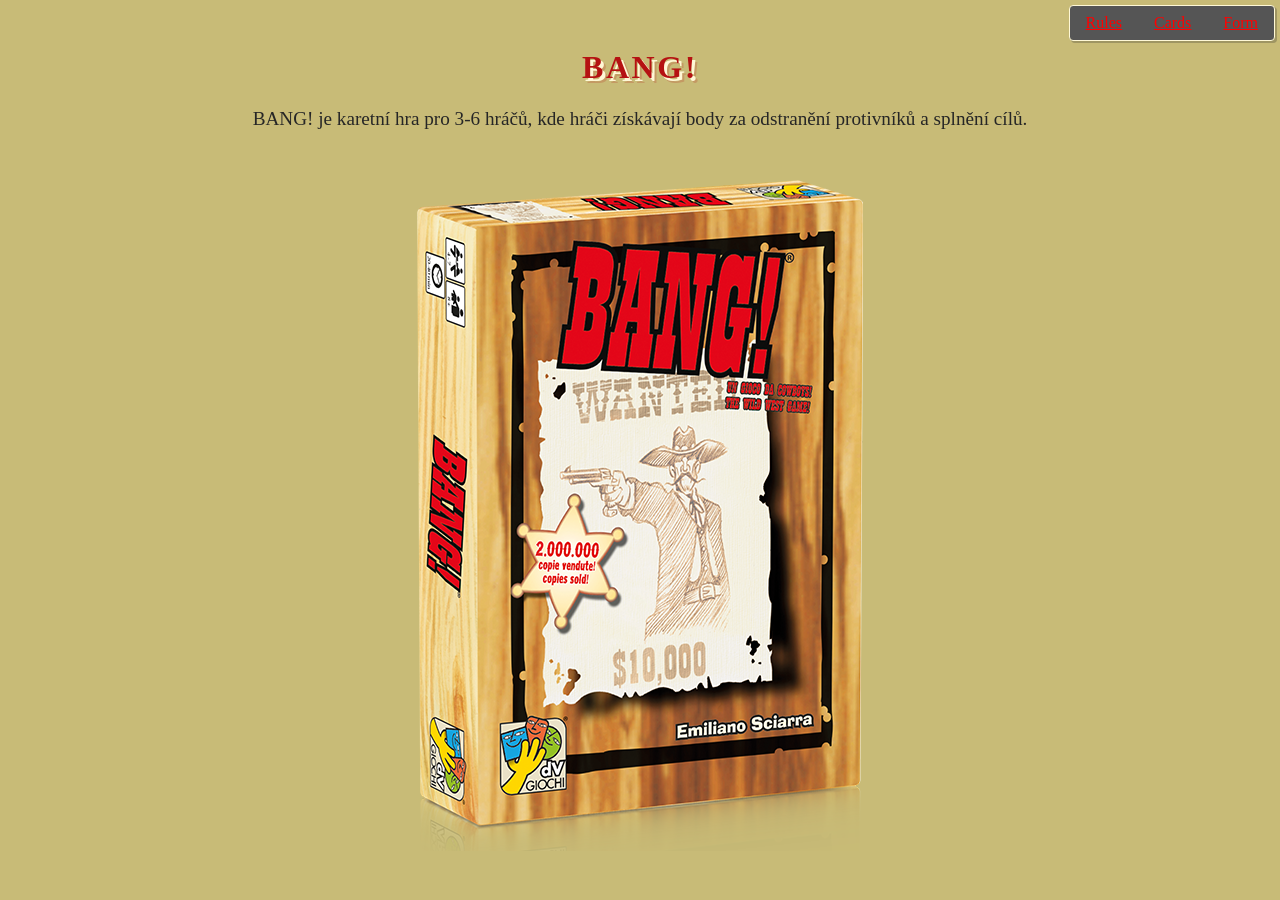
<file: Nová složka/index.html>
<!DOCTYPE html>
<html lang="en">
<head>
    <meta charset="UTF-8">
    <meta name="viewport" content="width=device-width, initial-scale=1.0">
    <title>BANG!</title>
    <link rel="stylesheet" href="style.css">
</head>
<body>
    <h1>BANG!</h1>
    <p>BANG! je karetní hra pro 3-6 hráčů, kde hráči získávají body za odstranění protivníků a splnění cílů.</p>
    <ul>
  <li><a href="rules.html">Rules</a></li>
  <li><a href="cards.html">Cards</a></li>
  <li><a href="form.html">Form</a></li>
</ul>

<img src="img/bang.png" alt="BANG!">
</body>
</html>
</file>
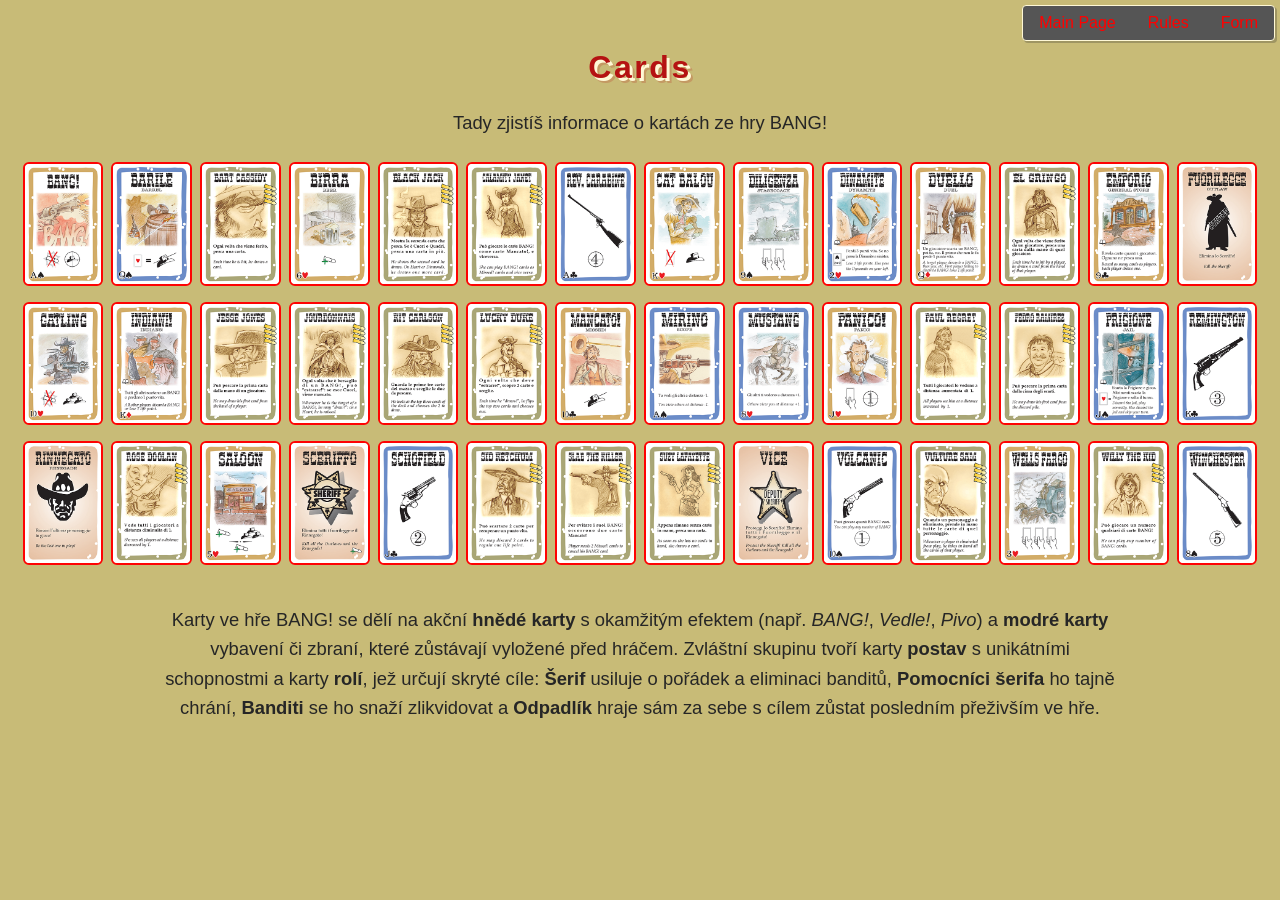
<file: Nová složka/cards.html>
<!DOCTYPE html>
<html lang="cs">

<head>
  <meta charset="UTF-8">
  <meta name="viewport" content="width=device-width, initial-scale=1.0">
  <title>CARDS</title>
  <link rel="stylesheet" href="cards.css">
</head>

<body>
  <ul>
    <li><a href="index.html">Main Page</a></li>
    <li><a href="rules.html">Rules</a></li>
    <li><a href="form.html">Form</a></li>
  </ul>

  <h1>Cards</h1>
  <p>Tady zjistíš informace o kartách ze hry BANG!</p>

  <div class="cards-container">
    <div class="cards-row">
      <img src="img/01_bang.png" alt="Bang!">
      <img src="img/01_barile.png" alt="Barile">
      <img src="img/01_bartcassidy.png" alt="Bart Cassidy">
      <img src="img/01_birra.png" alt="Birra">
      <img src="img/01_blackjack.png" alt="Black Jack">
      <img src="img/01_calamityjanet.png" alt="Calamity Janet">
      <img src="img/01_carabine.png" alt="Carabine">
      <img src="img/01_catbalou.png" alt="Cat Balou">
      <img src="img/01_diligenza.png" alt="Diligenza">
      <img src="img/01_dinamite.png" alt="Dinamite">
      <img src="img/01_duello.png" alt="Duello">
      <img src="img/01_elgringo.png" alt="El Gringo">
      <img src="img/01_emporio.png" alt="Emporio">
      <img src="img/01_fuorilegge.png" alt="Fuorilegge">
    </div>

    <div class="cards-row">
      <img src="img/01_gatling.png" alt="Gatling">
      <img src="img/01_indiani.png" alt="Indiani">
      <img src="img/01_jessejones.png" alt="Jesse Jones">
      <img src="img/01_jourdonnais.png" alt="Jourdonnais">
      <img src="img/01_kitcarlson.png" alt="Kit Carlson">
      <img src="img/01_luckyduke.png" alt="Lucky Duke">
      <img src="img/01_mancato.png" alt="Mancato">
      <img src="img/01_mirino.png" alt="Mirino">
      <img src="img/01_mustang.png" alt="Mustang">
      <img src="img/01_panico.png" alt="Panico">
      <img src="img/01_paulregret.png" alt="Paul Regret">
      <img src="img/01_pedroramirez.png" alt="Pedro Ramirez">
      <img src="img/01_prigione.png" alt="Prigione">
      <img src="img/01_remington.png" alt="Remington">
    </div>

    <div class="cards-row">
      <img src="img/01_rinnegato.png" alt="Rinnegato">
      <img src="img/01_rosedoolan.png" alt="Rose Doolan">
      <img src="img/01_saloon.png" alt="Saloon">
      <img src="img/01_sceriffo.png" alt="Sceriffo">
      <img src="img/01_schofield.png" alt="Schofield">
      <img src="img/01_sidketchum.png" alt="Sid Ketchum">
      <img src="img/01_slab.png" alt="Slab the Killer">
      <img src="img/01_suzylafayette.png" alt="Suzy Lafayette">
      <img src="img/01_vice.png" alt="Vice">
      <img src="img/01_volcanic.png" alt="Volcanic">
      <img src="img/01_vulturesam.png" alt="Vulture Sam">
      <img src="img/01_wellsfargo.png" alt="Wells Fargo">
      <img src="img/01_willythekid.png" alt="Willy the Kid">
      <img src="img/01_winchester.png" alt="Winchester">
    </div>
  </div>

  <p>Karty ve hře BANG! se dělí na akční <strong>hnědé karty</strong> s okamžitým efektem (např. <em>BANG!</em>,
    <em>Vedle!</em>, <em>Pivo</em>) a <strong>modré karty</strong> vybavení či zbraní, které zůstávají vyložené před
    hráčem. Zvláštní skupinu tvoří karty <strong>postav</strong> s unikátními schopnostmi a karty <strong>rolí</strong>,
    jež určují skryté cíle: <strong>Šerif</strong> usiluje o pořádek a eliminaci banditů, <strong>Pomocníci
      šerifa</strong> ho tajně chrání, <strong>Banditi</strong> se ho snaží zlikvidovat a <strong>Odpadlík</strong>
    hraje sám za sebe s cílem zůstat posledním přeživším ve hře.</p>
</body>

</html>
</file>
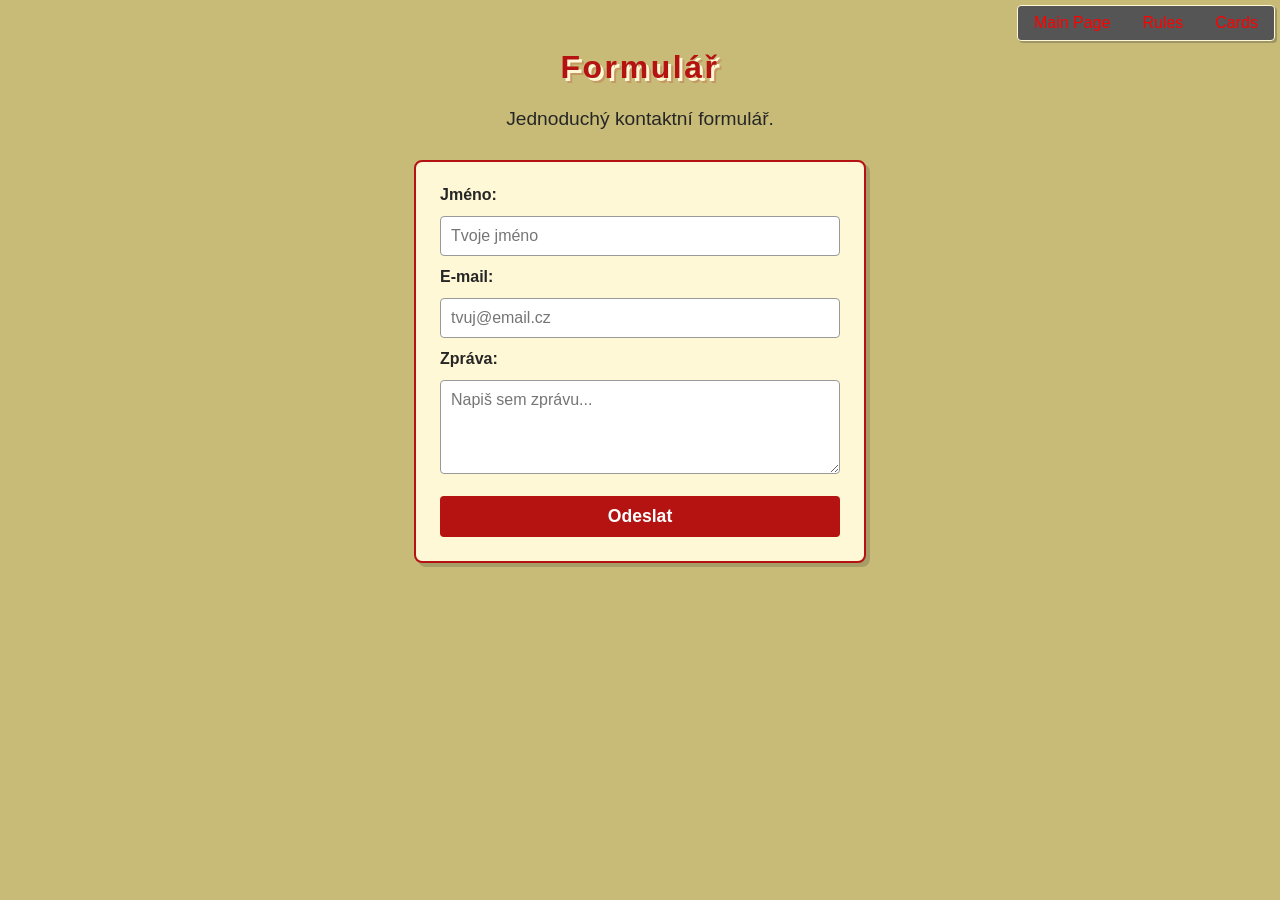
<file: Nová složka/form.html>
<!DOCTYPE html>
<html lang="cs">
<head>
    <meta charset="UTF-8">
    <meta name="viewport" content="width=device-width, initial-scale=1.0">
    <title>Formulář</title>
    <link rel="stylesheet" href="form.css">
</head>
<body>
    <ul>
        <li><a href="index.html">Main Page</a></li>
        <li><a href="rules.html">Rules</a></li>
        <li><a href="cards.html">Cards</a></li>
    </ul>

    <h1>Formulář</h1>
    <p>Jednoduchý kontaktní formulář.</p>

    <form action="#" method="post">
        <label for="name">Jméno:</label>
        <input type="text" id="name" name="name" placeholder="Tvoje jméno" required>

        <label for="email">E-mail:</label>
        <input type="email" id="email" name="email" placeholder="tvuj@email.cz" required>

        <label for="message">Zpráva:</label>
        <textarea id="message" name="message" rows="4" placeholder="Napiš sem zprávu..."></textarea>

        <button type="submit">Odeslat</button>
    </form>
</body>
</html>
</file>
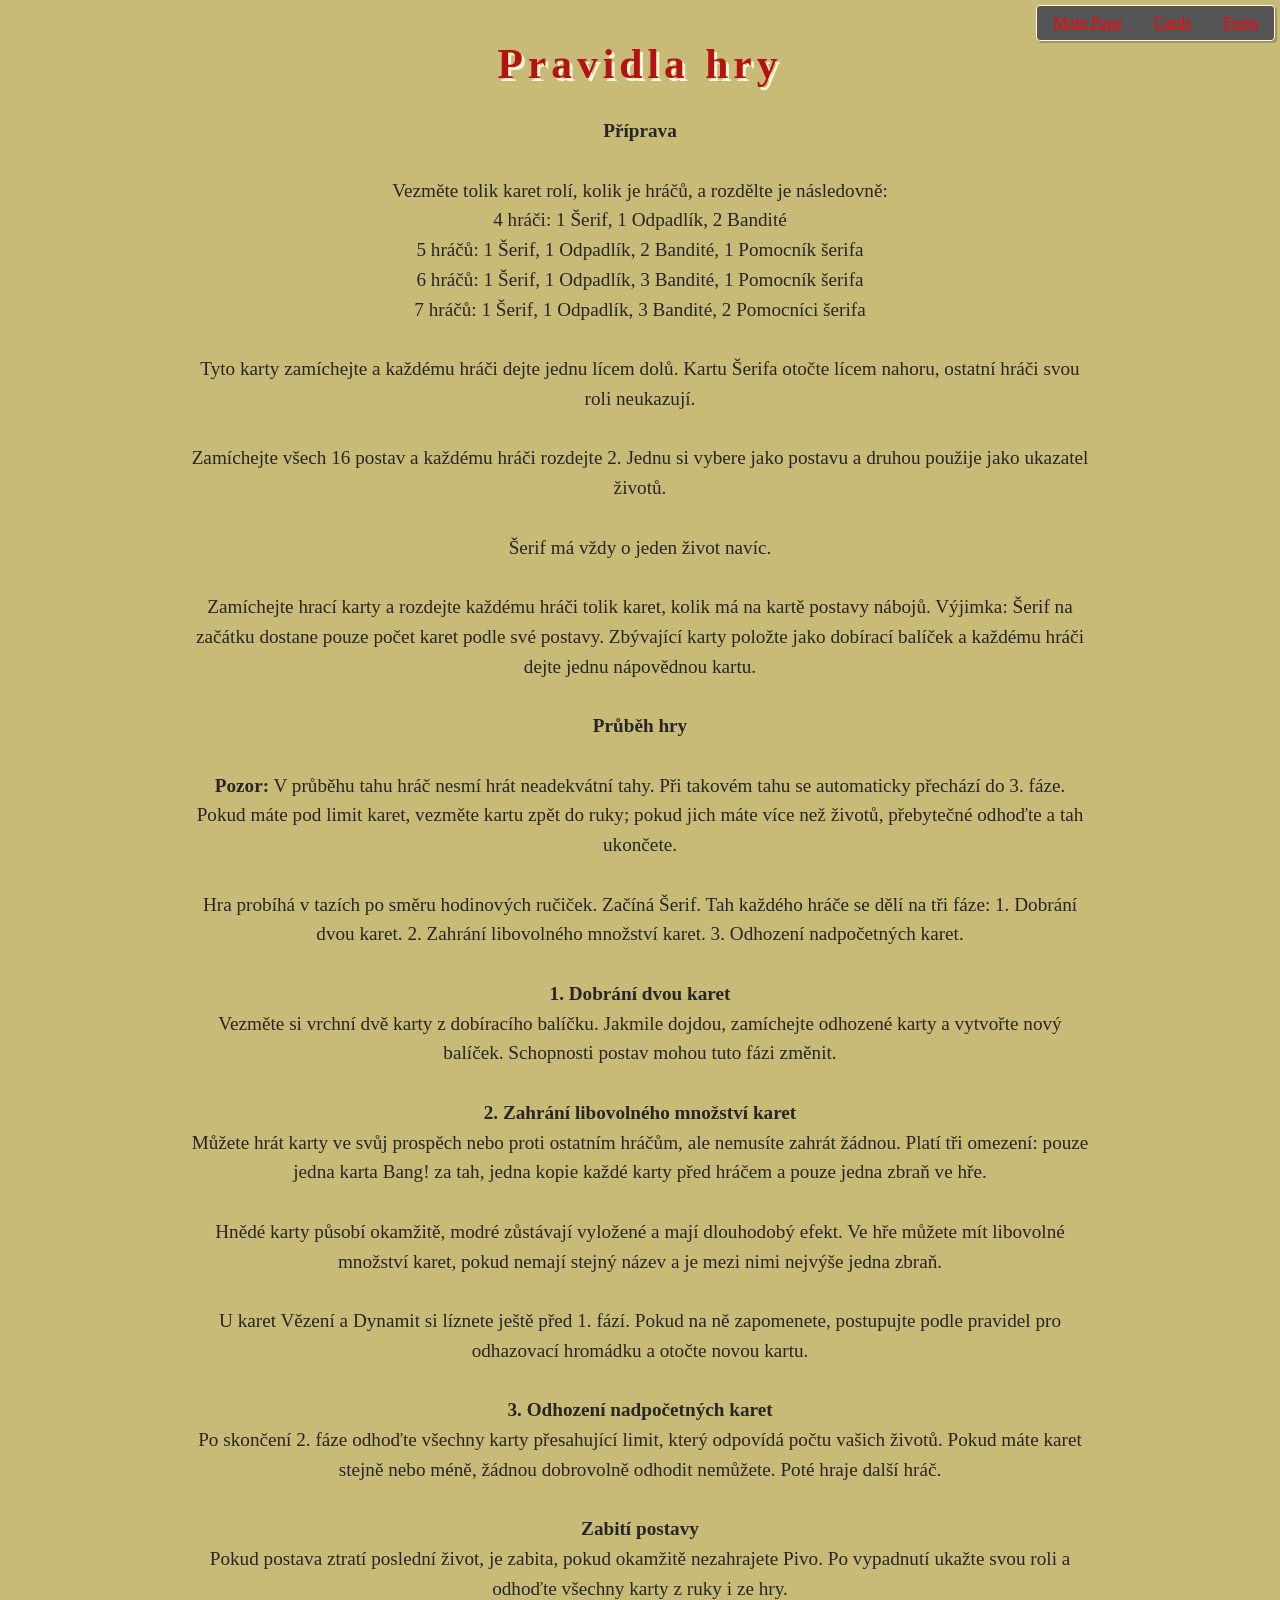
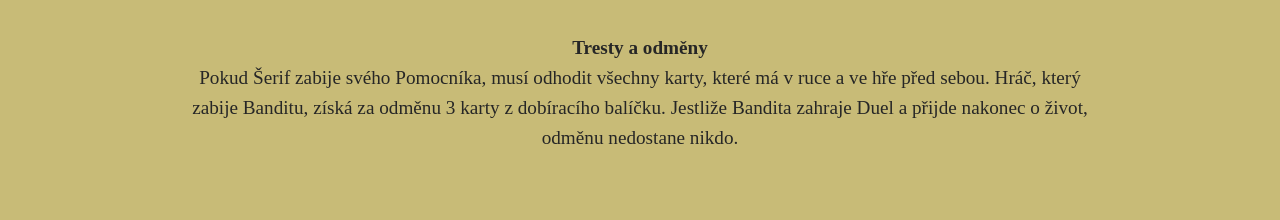
<file: Nová složka/rules.html>
<!DOCTYPE html>
<html lang="en">

<head>
    <meta charset="UTF-8">
    <meta name="viewport" content="width=device-width, initial-scale=1.0">
    <title>Rules</title>
    <link rel="stylesheet" href="rules.css">
</head>

<body>
    <ul>
        <li><a href="index.html">Main Page</a></li>
        <li><a href="cards.html">Cards</a></li>
        <li><a href="form.html">Form</a></li>
    </ul>

    <h2>Pravidla hry</h2>
    <p><strong>Příprava</strong><br><br>
        Vezměte tolik karet rolí, kolik je hráčů, a rozdělte je následovně:<br>
        4 hráči: 1 Šerif, 1 Odpadlík, 2 Bandité<br>
        5 hráčů: 1 Šerif, 1 Odpadlík, 2 Bandité, 1 Pomocník šerifa<br>
        6 hráčů: 1 Šerif, 1 Odpadlík, 3 Bandité, 1 Pomocník šerifa<br>
        7 hráčů: 1 Šerif, 1 Odpadlík, 3 Bandité, 2 Pomocníci šerifa<br><br>
        Tyto karty zamíchejte a každému hráči dejte jednu lícem dolů. Kartu Šerifa otočte lícem nahoru, ostatní hráči
        svou roli neukazují.<br><br>
        Zamíchejte všech 16 postav a každému hráči rozdejte 2. Jednu si vybere jako postavu a druhou použije jako
        ukazatel životů.<br><br>
        Šerif má vždy o jeden život navíc.<br><br>
        Zamíchejte hrací karty a rozdejte každému hráči tolik karet, kolik má na kartě postavy nábojů. Výjimka: Šerif na
        začátku dostane pouze počet karet podle své postavy. Zbývající karty položte jako dobírací balíček a každému
        hráči dejte jednu nápovědnou kartu.<br><br>
        <strong>Průběh hry</strong><br><br>
        <strong>Pozor:</strong> V průběhu tahu hráč nesmí hrát neadekvátní tahy. Při takovém tahu se automaticky
        přechází do 3. fáze. Pokud máte pod limit karet, vezměte kartu zpět do ruky; pokud jich máte více než životů,
        přebytečné odhoďte a tah ukončete.<br><br>
        Hra probíhá v tazích po směru hodinových ručiček. Začíná Šerif. Tah každého hráče se dělí na tři fáze: 1.
        Dobrání dvou karet. 2. Zahrání libovolného množství karet. 3. Odhození nadpočetných karet.<br><br>
        <strong>1. Dobrání dvou karet</strong><br>
        Vezměte si vrchní dvě karty z dobíracího balíčku. Jakmile dojdou, zamíchejte odhozené karty a vytvořte nový
        balíček. Schopnosti postav mohou tuto fázi změnit.<br><br>
        <strong>2. Zahrání libovolného množství karet</strong><br>
        Můžete hrát karty ve svůj prospěch nebo proti ostatním hráčům, ale nemusíte zahrát žádnou. Platí tři omezení:
        pouze jedna karta Bang! za tah, jedna kopie každé karty před hráčem a pouze jedna zbraň ve hře.<br><br>
        Hnědé karty působí okamžitě, modré zůstávají vyložené a mají dlouhodobý efekt. Ve hře můžete mít libovolné
        množství karet, pokud nemají stejný název a je mezi nimi nejvýše jedna zbraň.<br><br>
        U karet Vězení a Dynamit si líznete ještě před 1. fází. Pokud na ně zapomenete, postupujte podle pravidel pro
        odhazovací hromádku a otočte novou kartu.<br><br>
        <strong>3. Odhození nadpočetných karet</strong><br>
        Po skončení 2. fáze odhoďte všechny karty přesahující limit, který odpovídá počtu vašich životů. Pokud máte
        karet stejně nebo méně, žádnou dobrovolně odhodit nemůžete. Poté hraje další hráč.<br><br>
        <strong>Zabití postavy</strong><br>
        Pokud postava ztratí poslední život, je zabita, pokud okamžitě nezahrajete Pivo. Po vypadnutí ukažte svou roli a
        odhoďte všechny karty z ruky i ze hry.<br><br>
        <strong>Tresty a odměny</strong><br>
        Pokud Šerif zabije svého Pomocníka, musí odhodit všechny karty, které má v ruce a ve hře před sebou. Hráč, který
        zabije Banditu, získá za odměnu 3 karty z dobíracího balíčku. Jestliže Bandita zahraje Duel a přijde nakonec o
        život, odměnu nedostane nikdo.
    </p>
</body>

</html>
</file>
<file: Nová složka/style.css>
body {
    background: #c8bb77;
    color: #262626;
}

h1 {
    padding-top: 28px;
    color: #b51212;
    text-align: center;
    letter-spacing: 0.08em;
    text-shadow: 3px 3px 0 #fff8d6, 5px 5px 0 rgba(181, 18, 18, 0.2);
}

p {
    text-align: center;
    font-size: 1.2em;
    margin-top: 20px;
    margin-bottom: 20px;
}



ul {
    position: fixed;
    top: 5px;
    right: 5px;
    display: flex;
    flex-direction: row;
    justify-content: space-between;
    background-color: #555555;
    z-index: 10;
    border-radius: 4px;
    border: 1px solid #fff8d6;
    margin: 0;
    padding: 0;
    box-shadow: 2px 2px 0 rgba(38, 38, 38, 0.25);
    list-style-type: none;

}

li a {
    display: block;
    padding: 8px 16px;
    color: #ff0000;
}

li a:hover {
    background-color: #555555;
    color: white;
}

img {
    display: block;
    max-width: 100%;
    height: auto;
    margin: 30px auto;
}
</file>
<file: Nová složka/cards.css>
body {
    background: #c8bb77;
    color: #262626;
    margin: 0;
    padding: 0 10px 40px;
    font-family: Arial, sans-serif;
}

h1 {
    padding-top: 28px;
    color: #b51212;
    text-align: center;
    letter-spacing: 0.08em;
    text-shadow: 3px 3px 0 #fff8d6, 5px 5px 0 rgba(181, 18, 18, 0.2);
}

p {
    max-width: 950px;
    margin: 20px auto 25px;
    text-align: center;
    font-size: 1.15em;
    line-height: 1.6;
    padding: 0 15px;
}

ul {
    position: fixed;
    top: 5px;
    right: 5px;
    display: flex;
    flex-direction: row;
    justify-content: space-between;
    background-color: #555555;
    z-index: 100;
    border-radius: 4px;
    border: 1px solid #fff8d6;
    margin: 0;
    padding: 0;
    box-shadow: 2px 2px 0 rgba(38, 38, 38, 0.25);
    list-style-type: none;
}

li a {
    display: block;
    padding: 8px 16px;
    color: #ff0000;
    text-decoration: none;
}

li a:hover {
    background-color: #555555;
    color: white;
}

.cards-container {
    display: flex;
    flex-direction: column;
    gap: 16px;
    width: 98%;
    margin: 20px auto;
    overflow-x: auto;
    padding-bottom: 20px;
}

.cards-row {
    display: grid;
    grid-template-columns: repeat(14, minmax(70px, 1fr));
    gap: 8px;
    min-width: 1050px;
}

.cards-row img {
    width: 100%;
    height: auto;
    display: block;
    border: 2px solid #fe0303;
    border-radius: 6px;
    box-sizing: border-box;
    transition: transform 0.2s ease, box-shadow 0.2s ease;
    cursor: pointer;
    background-color: #fff;
}

.cards-row img:hover {
    transform: translateY(-5px);
    box-shadow: 0 5px 15px rgba(181, 18, 18, 0.5);
}
</file>
<file: Nová složka/form.css>
body {
    background: #c8bb77;
    color: #262626;
    font-family: Arial, sans-serif;
    padding: 0 16px 40px;
    margin: 0;
}

h1 {
    padding-top: 28px;
    color: #b51212;
    text-align: center;
    letter-spacing: 0.08em;
    text-shadow: 3px 3px 0 #fff8d6, 5px 5px 0 rgba(181, 18, 18, 0.2);
}

p {
    text-align: center;
    font-size: 1.2em;
    margin-top: 20px;
    margin-bottom: 20px;
}

ul {
    position: fixed;
    top: 5px;
    right: 5px;
    display: flex;
    flex-direction: row;
    justify-content: space-between;
    background-color: #555555;
    z-index: 10;
    border-radius: 4px;
    border: 1px solid #fff8d6;
    margin: 0;
    padding: 0;
    box-shadow: 2px 2px 0 rgba(38, 38, 38, 0.25);
    list-style-type: none;
}

li a {
    display: block;
    padding: 8px 16px;
    color: #ff0000;
    text-decoration: none;
}

li a:hover {
    background-color: #555555;
    color: white;
}

form {
    max-width: 400px;
    margin: 30px auto;
    background: #fff8d6;
    padding: 24px;
    border-radius: 8px;
    border: 2px solid #b51212;
    box-shadow: 4px 4px 0 rgba(38, 38, 38, 0.2);
    display: flex;
    flex-direction: column;
    gap: 12px;
}

label {
    font-weight: bold;
    font-size: 1em;
}

input, textarea {
    padding: 10px;
    font-size: 1em;
    border: 1px solid #999;
    border-radius: 4px;
    font-family: inherit;
    box-sizing: border-box;
    width: 100%;
}

input:focus, textarea:focus {
    outline: none;
    border-color: #b51212;
}

button {
    margin-top: 10px;
    padding: 10px;
    font-size: 1.1em;
    background-color: #b51212;
    color: white;
    border: none;
    border-radius: 4px;
    cursor: pointer;
    font-weight: bold;
    transition: background-color 0.2s;
}

button:hover {
    background-color: #8c0d0d;
}
</file>
<file: Nová složka/rules.css>
body {
    background: #c8bb77;
    color: #262626;
    font-family: Georgia, 'Times New Roman', serif;
    padding: 0 16px 40px;
}

h1 {
    margin: 0;
    padding: 32px 16px 8px;
    color: #b51212;
    text-align: center;
    font-size: 2.6em;
    letter-spacing: 0.12em;
    text-shadow: 3px 3px 0 #fff8d6;
}

h2 {
    margin: 0;
    padding: 32px 16px 8px;
    color: #b51212;
    text-align: center;
    font-size: 2.6em;
    letter-spacing: 0.12em;
    text-shadow: 3px 3px 0 #fff8d6;
}

p {
    max-width: 900px;
    margin: 20px auto;
    text-align: center;
    font-size: 1.2em;
    line-height: 1.55;
}

ul {
    position: fixed;
    top: 5px;
    right: 5px;
    display: flex;
    flex-direction: row;
    justify-content: space-between;
    background-color: #555555;
    z-index: 10;
    border-radius: 4px;
    border: 1px solid #fff8d6;
    margin: 0;
    padding: 0;
    box-shadow: 2px 2px 0 rgba(38, 38, 38, 0.25);
    list-style-type: none;

}

li a {
    display: block;
    padding: 8px 16px;
    color: #ff0000;
}

li a:hover {
    background-color: #555555;
    color: white;
}
</file>
